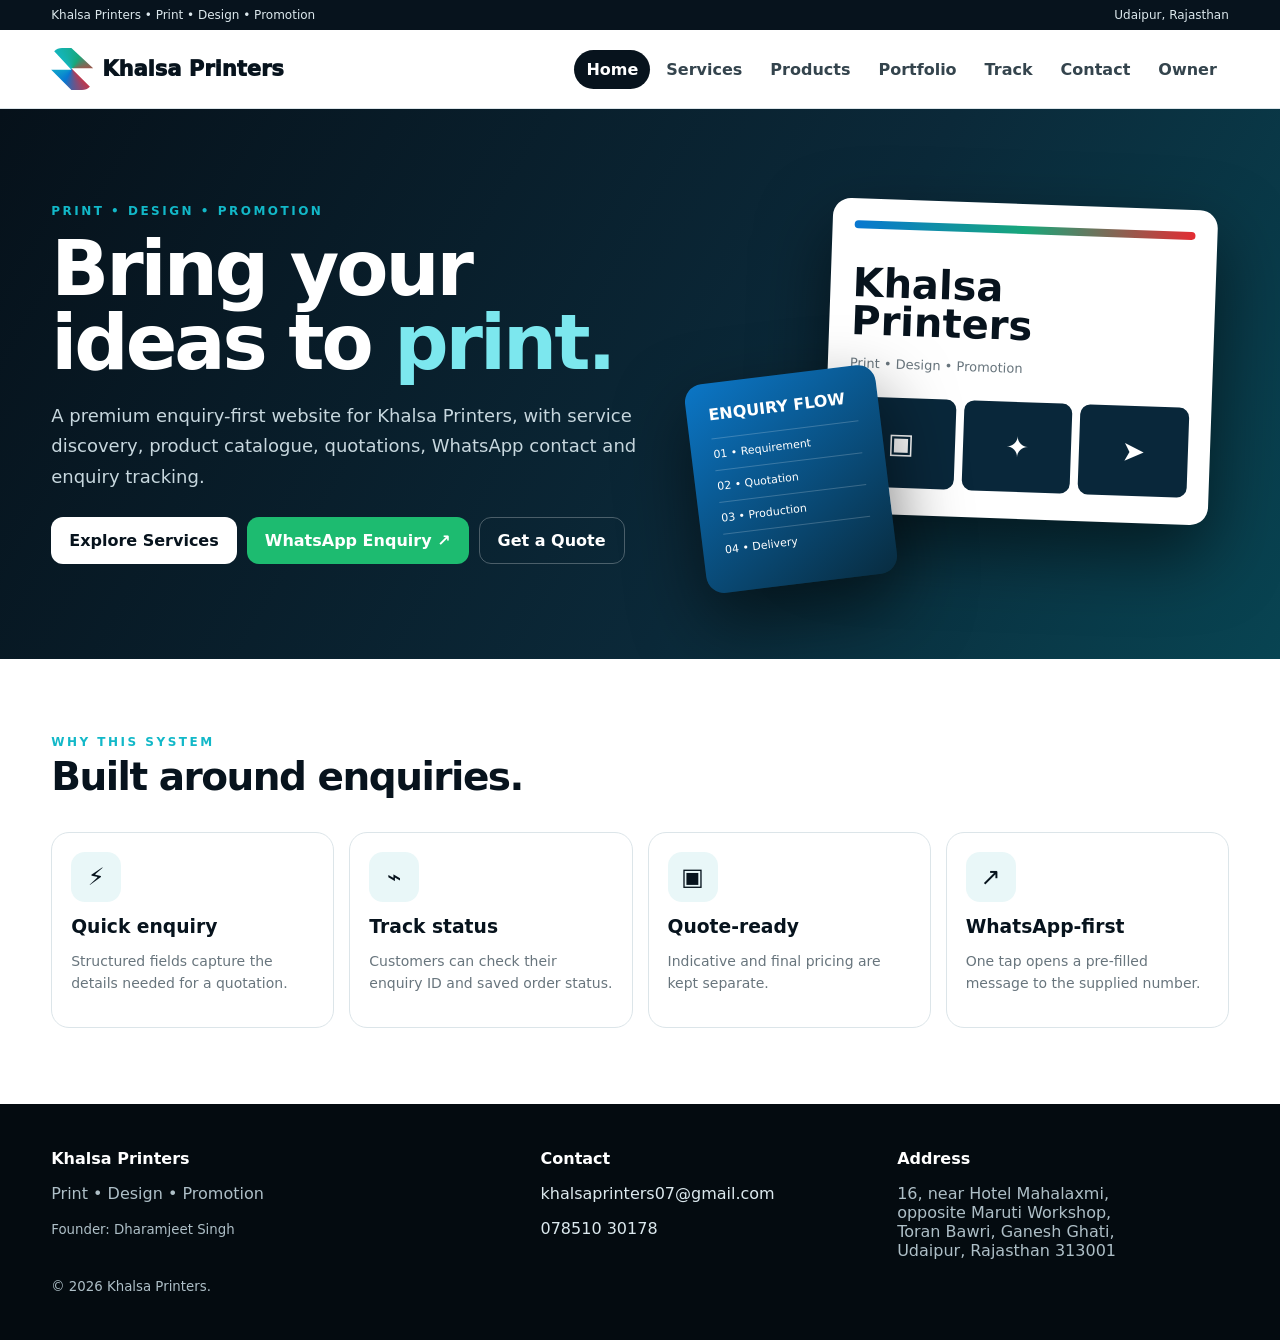
<file: khalsa-printers/index.html>
<!doctype html>
<html lang="en"><head><meta charset="utf-8"><meta name="viewport" content="width=device-width,initial-scale=1">
<title>Khalsa Printers | Print • Design • Promotion</title>
<meta name="description" content="Khalsa Printers — print, design and promotion enquiry website.">
<style>
:root{--n:#07131d;--b:#0877d1;--c:#12b8c8;--g:#18a77a;--r:#e42b32;--p:#f5f8fa;--line:#dce5e9;--muted:#68757d}
*{box-sizing:border-box}body{margin:0;font-family:Inter,system-ui,Arial,sans-serif;background:var(--p);color:#07131d}button,input,select,textarea{font:inherit}button{cursor:pointer;border:0}.wrap{width:min(1180px,92%);margin:auto}
.top{background:var(--n);color:#dce8ed;font-size:12px;padding:8px 0}.top .wrap{display:flex;justify-content:space-between}
nav{position:sticky;top:0;z-index:20;background:#ffffffed;backdrop-filter:blur(14px);border-bottom:1px solid var(--line)}.navin{min-height:78px;display:flex;align-items:center;gap:18px}
.logo{display:flex;align-items:center;gap:9px;text-decoration:none;color:var(--n);font-weight:950;font-size:21px;min-width:235px}.mark{width:42px;height:42px;border-radius:11px;background:conic-gradient(from 210deg,var(--b),var(--c),var(--g),var(--r),var(--b));clip-path:polygon(0 0,48% 0,100% 48%,48% 48%,100% 100%,48% 100%,0 52%,48% 52%)}.links{display:flex;gap:4px;margin-left:auto}.links button{background:transparent;padding:10px 12px;border-radius:999px;font-weight:800;color:#34444d}.links button:hover,.links button.active{background:var(--n);color:#fff}.menu{display:none;margin-left:auto;background:var(--n);color:#fff;border-radius:10px;padding:10px 12px}
.hero{background:linear-gradient(120deg,#06111a,#0b2939 60%,#084452);color:#fff;padding:75px 0;overflow:hidden}.hero .wrap{display:grid;grid-template-columns:1fr .9fr;gap:50px;align-items:center}.eyebrow{font-size:12px;letter-spacing:2.5px;font-weight:900;color:var(--c)}h1{font-size:clamp(44px,6vw,76px);line-height:.98;letter-spacing:-3px;margin:14px 0 20px}.hero h1 span{color:#7ce7ee}.hero p{color:#c7d7de;line-height:1.7;font-size:18px}.actions{display:flex;flex-wrap:wrap;gap:10px;margin-top:25px}.btn{padding:13px 18px;border-radius:12px;font-weight:900}.primary{background:#fff;color:var(--n)}.wa{background:#1dbb70;color:#fff}.outline{background:transparent;color:#fff;border:1px solid #ffffff44}.hero-art{height:400px;position:relative}.sheet{position:absolute;background:#fff;color:var(--n);border-radius:18px;padding:22px;box-shadow:0 30px 70px #0008}.sheet.main{width:72%;height:315px;right:3%;top:20px;transform:rotate(2deg)}.sheet.main .stripe{height:8px;border-radius:99px;background:linear-gradient(90deg,var(--b),var(--g),var(--r))}.sheet.main h2{font-size:40px;line-height:.95;margin:35px 0 8px}.sheet.main p{font-size:13px;color:#68757d}.mini{display:grid;grid-template-columns:repeat(3,1fr);gap:8px;margin-top:22px}.mini div{height:90px;border-radius:10px;background:#09273a;color:#fff;display:grid;place-items:center;font-size:28px}.sheet.side{width:36%;height:210px;left:0;bottom:0;background:linear-gradient(145deg,#0b76c6,#082c40);color:#fff;transform:rotate(-7deg)}.sheet.side b{display:block;margin-bottom:14px}.sheet.side span{display:block;border-top:1px solid #ffffff33;padding:9px 0;font-size:11px}
section{padding:76px 0}.alt{background:#fff}.head{display:flex;justify-content:space-between;align-items:end;gap:20px;margin-bottom:28px}.head h2{font-size:39px;letter-spacing:-1.5px;margin:5px 0}.head p{max-width:620px;color:var(--muted);line-height:1.6}.cards{display:grid;grid-template-columns:repeat(4,1fr);gap:15px}.card{background:#fff;border:1px solid var(--line);border-radius:18px;padding:19px;transition:.25s}.card:hover{transform:translateY(-5px);box-shadow:0 22px 55px #07131d18;border-color:#b6d2db}.icon{width:50px;height:50px;border-radius:14px;background:#e9f7f8;display:grid;place-items:center;font-size:24px}.card h3{margin:14px 0 7px}.card p{color:var(--muted);font-size:14px;line-height:1.55}.learn{background:transparent;color:var(--b);font-weight:900;padding:0}.filters{display:flex;gap:8px;flex-wrap:wrap;margin-bottom:18px}.filter{padding:9px 13px;border:1px solid var(--line);background:#fff;border-radius:99px;font-weight:800}.filter.active{background:var(--n);color:#fff}.prod{background:#fff;border:1px solid var(--line);border-radius:18px;padding:14px}.visual{height:145px;border-radius:12px;background:linear-gradient(135deg,#e8f5f8,#dfe8ec);display:grid;place-items:center;font-size:48px;color:var(--b)}.prod h3{margin:14px 0 7px}.prod p{font-size:13px;color:var(--muted);line-height:1.5}.tags{display:flex;gap:6px;flex-wrap:wrap;margin:12px 0}.tag{font-size:10px;background:#eef3f5;padding:6px 8px;border-radius:99px;font-weight:850}.prod button{width:100%;padding:11px;border-radius:10px;background:var(--n);color:#fff;font-weight:900}.why,.process{display:grid;grid-template-columns:repeat(4,1fr);gap:15px}.process{grid-template-columns:repeat(3,1fr)}.num{width:42px;height:42px;border-radius:50%;display:grid;place-items:center;background:var(--n);color:#fff;font-weight:900}.portfolio{display:grid;grid-template-columns:1.3fr .7fr .7fr;grid-auto-rows:210px;gap:14px}.tile{border-radius:18px;background:linear-gradient(145deg,#07131d,#0c4355);color:#fff;padding:20px;position:relative;overflow:hidden}.tile.large{grid-row:span 2}.tile b{position:absolute;left:18px;bottom:18px}.contact{display:grid;grid-template-columns:.85fr 1.15fr;gap:18px}.contactbox,.form{border-radius:22px;padding:28px}.contactbox{background:var(--n);color:#fff}.contactbox h3{font-size:28px;margin-top:0}.contactbox a{display:block;color:#fff;text-decoration:none;border:1px solid #ffffff1f;padding:12px;border-radius:11px;margin:9px 0}.contactbox a:hover{border-color:var(--c)}.form{background:#fff;border:1px solid var(--line)}.grid2{display:grid;grid-template-columns:1fr 1fr;gap:10px}.field{display:grid;gap:6px;margin-bottom:11px}.field label{font-size:12px;font-weight:900;color:#40505a}.field input,.field select,.field textarea{width:100%;border:1px solid var(--line);border-radius:10px;padding:11px;background:#fbfcfc}.field textarea{min-height:90px}.submit{background:var(--r);color:#fff;padding:12px 17px;border-radius:11px;font-weight:900}.band{background:linear-gradient(120deg,#07131d,#0d4052);color:#fff;border-radius:23px;padding:30px;display:flex;justify-content:space-between;align-items:center;gap:15px}.band h2{margin:0;font-size:30px}.band p{color:#bfd0d7}.footer{background:#040b10;color:#aebfc7;padding:45px 0}.footgrid{display:grid;grid-template-columns:1.4fr 1fr 1fr;gap:25px}.footer b{color:#fff}.footer a{color:#dce9ee;text-decoration:none}.modal{position:fixed;inset:0;background:#02090ebd;backdrop-filter:blur(7px);display:none;place-items:center;padding:16px;z-index:100}.modal.show{display:grid}.box{width:min(720px,100%);max-height:90vh;overflow:auto;background:#fff;border-radius:22px;padding:25px;position:relative}.close{position:absolute;right:14px;top:12px;border-radius:50%;width:36px;height:36px}.notice{font-size:12px;color:var(--muted);line-height:1.5}.estimate{background:#f2fbfc;border:1px dashed #9dd8de;border-radius:12px;padding:12px;margin:12px 0}.estimate b{font-size:24px}.result{display:none;margin-top:15px;border:1px solid var(--line);border-radius:15px;padding:16px;background:#fff}.result.show{display:block}.bar{height:9px;border-radius:99px;background:#e7eef1;overflow:hidden}.bar i{display:block;height:100%;background:linear-gradient(90deg,var(--b),var(--c),var(--g));width:25%}.admin{background:#08151e;color:#fff;border-radius:22px;padding:23px}.stats{display:grid;grid-template-columns:repeat(4,1fr);gap:10px;margin:15px 0}.stat{background:#102633;border:1px solid #ffffff12;border-radius:13px;padding:14px}.stat b{font-size:24px;display:block}.stat span{font-size:11px;color:#91aab4}.admin input,.admin select{width:100%;background:#0c202b;border:1px solid #294451;color:#fff;padding:10px;border-radius:9px}.adminlist{display:grid;gap:9px;margin-top:14px}.item{background:#0b1d27;border:1px solid #294451;border-radius:13px;padding:13px}.item small{color:#9cb0b8}.item .actions{margin-top:9px}.item select{width:auto}.mobile{display:none}
@media(max-width:1000px){.links button{font-size:12px;padding:9px 8px}.logo{min-width:185px}.cards,.why{grid-template-columns:1fr 1fr}.hero .wrap{grid-template-columns:1fr}.hero-art{height:350px}.portfolio{grid-template-columns:1fr 1fr}.tile.large{grid-row:span 1}.contact{grid-template-columns:1fr}.footgrid{grid-template-columns:1fr 1fr}}
@media(max-width:700px){.top .wrap{justify-content:center}.links{display:none}.menu{display:block}.logo{min-width:0}.hero{padding:55px 0}.hero-art{transform:scale(.84);transform-origin:center top;margin-bottom:-55px}.head{display:block}.head h2{font-size:32px}.cards,.why,.process,.grid2,.footgrid{grid-template-columns:1fr}.portfolio{grid-template-columns:1fr;grid-auto-rows:190px}.band{display:block}.band .btn{margin-top:12px}.mobile{position:fixed;top:70px;left:0;right:0;background:#fff;z-index:19;padding:9px;box-shadow:0 20px 40px #0002}.mobile.show{display:grid}.mobile button{text-align:left;background:#fff;padding:12px;font-weight:850;border-radius:9px}}
</style></head>
<body>
<div class="top"><div class="wrap"><span>Khalsa Printers • Print • Design • Promotion</span><span>Udaipur, Rajasthan</span></div></div>
<nav><div class="wrap navin"><a class="logo" href="#home"><span class="mark"></span><span>Khalsa Printers</span></a><div class="links" id="links"></div><button class="menu" onclick="toggleMenu()">☰</button></div></nav><div class="mobile" id="mobile"></div>
<section class="hero page" id="home"><div class="wrap"><div><div class="eyebrow">PRINT • DESIGN • PROMOTION</div><h1>Bring your ideas to <span>print.</span></h1><p>A premium enquiry-first website for Khalsa Printers, with service discovery, product catalogue, quotations, WhatsApp contact and enquiry tracking.</p><div class="actions"><button class="btn primary" onclick="go('services')">Explore Services</button><button class="btn wa" onclick="wa('Hello Khalsa Printers, I want to enquire about a printing requirement.')">WhatsApp Enquiry ↗</button><button class="btn outline" onclick="openQuote()">Get a Quote</button></div></div><div class="hero-art"><div class="sheet main"><div class="stripe"></div><h2>Khalsa<br>Printers</h2><p>Print • Design • Promotion</p><div class="mini"><div>▣</div><div>✦</div><div>➤</div></div></div><div class="sheet side"><b>ENQUIRY FLOW</b><span>01 • Requirement</span><span>02 • Quotation</span><span>03 • Production</span><span>04 • Delivery</span></div></div></div></section>
<section class="page alt" id="services"><div class="wrap"><div class="head"><div><div class="eyebrow">SERVICES</div><h2>What can we help with?</h2></div><p>Broad service categories keep this launch site accurate without inventing unsupported rates or promises.</p></div><div class="cards" id="serviceGrid"></div></div></section>
<section class="page" id="products"><div class="wrap"><div class="head"><div><div class="eyebrow">PRODUCTS</div><h2>Explore the catalogue.</h2></div><p>Products are enquiry-first. No fixed price is displayed unless a confirmed owner rate is added.</p></div><div class="filters" id="filters"></div><div class="cards" id="productGrid"></div></div></section>
<section class="alt"><div class="wrap"><div class="head"><div><div class="eyebrow">WHY THIS SYSTEM</div><h2>Built around enquiries.</h2></div></div><div class="why"><div class="card"><div class="icon">⚡</div><h3>Quick enquiry</h3><p>Structured fields capture the details needed for a quotation.</p></div><div class="card"><div class="icon">⌁</div><h3>Track status</h3><p>Customers can check their enquiry ID and saved order status.</p></div><div class="card"><div class="icon">▣</div><h3>Quote-ready</h3><p>Indicative and final pricing are kept separate.</p></div><div class="card"><div class="icon">↗</div><h3>WhatsApp-first</h3><p>One tap opens a pre-filled message to the supplied number.</p></div></div></div></section>
<section class="page"><div class="wrap"><div class="head"><div><div class="eyebrow">PROCESS</div><h2>Simple from enquiry to delivery.</h2></div></div><div class="process"><div class="card"><div class="num">01</div><h3>Send requirement</h3><p>Choose a product/service and add quantity, size, material, finishing and artwork needs.</p></div><div class="card"><div class="num">02</div><h3>Get quotation</h3><p>The system creates an enquiry ID. Final pricing is confirmed by the owner.</p></div><div class="card"><div class="num">03</div><h3>Track progress</h3><p>Use the enquiry ID to view saved status, payment and delivery information.</p></div></div></div></section>
<section class="alt page" id="portfolio"><div class="wrap"><div class="head"><div><div class="eyebrow">PORTFOLIO</div><h2>Work showcase.</h2></div><p>Real projects can be added here later without changing the layout.</p></div><div class="portfolio"><div class="tile large"><div style="font-size:90px;color:#21bfd0">▧</div><b>Print & brand collateral</b></div><div class="tile"><div style="font-size:70px;color:#f05b5b">◈</div><b>Promotion</b></div><div class="tile"><div style="font-size:70px;color:#55d2a2">✦</div><b>Creative design</b></div><div class="tile"><div style="font-size:70px;color:#ffd15b">▤</div><b>Custom print</b></div></div></div></section>
<section class="page" id="track"><div class="wrap"><div class="head"><div><div class="eyebrow">TRACK ORDER</div><h2>Check an enquiry.</h2></div><p>Enter an enquiry ID generated by this site. Static-demo records are stored in this browser.</p></div><div class="contact"><div class="form"><div class="field"><label>Enquiry ID</label><input id="trackId" placeholder="Example: KP-12345678"></div><button class="submit" onclick="track()">Track Enquiry</button><div class="result" id="trackResult"></div></div><div class="band"><div><h2>Need a fresh quotation?</h2><p>Send the requirement and get an enquiry ID.</p></div><button class="btn primary" onclick="openQuote()">Start Enquiry</button></div></div></div></section>
<section class="alt page" id="contact"><div class="wrap"><div class="head"><div><div class="eyebrow">CONTACT</div><h2>Talk to Khalsa Printers.</h2></div><p>No payment/UPI details are displayed because none were supplied for this site.</p></div><div class="contact"><div class="contactbox"><h3>Business contact</h3><a href="tel:+917851030178">☎ 078510 30178</a><a href="https://wa.me/919116124101" target="_blank">WhatsApp: 91161 24101 ↗</a><a href="mailto:khalsaprinters07@gmail.com">✉ khalsaprinters07@gmail.com</a><a href="https://www.instagram.com/khalsaprinters2023/" target="_blank">Instagram: @khalsaprinters2023 ↗</a><a href="https://www.google.com/maps/search/?api=1&query=16%20near%20Hotel%20Mahalaxmi%20opposite%20Maruti%20Workshop%20Toran%20Bawri%20Ganesh%20Ghati%20Udaipur%20Rajasthan%20313001" target="_blank">📍 16, near Hotel Mahalaxmi, opposite Maruti Workshop, Toran Bawri, Ganesh Ghati, Udaipur, Rajasthan 313001 ↗</a><p><b>Founder</b><br>Dharamjeet Singh</p></div><form class="form" onsubmit="contactWA(event)"><h3>Quick enquiry</h3><div class="grid2"><div class="field"><label>Name</label><input id="cName" required></div><div class="field"><label>Phone</label><input id="cPhone" required></div></div><div class="field"><label>Requirement</label><textarea id="cReq" required></textarea></div><button class="submit">Send on WhatsApp</button></form></div></div></section>
<section class="page" id="admin"><div class="wrap"><div class="head"><div><div class="eyebrow">OWNER CONTROL</div><h2>Enquiry dashboard.</h2></div><p>Static launch mode uses browser storage. Multi-device production should connect Supabase/Auth + database + RLS.</p></div><div class="admin"><div class="stats"><div class="stat"><b id="all">0</b><span>Total</span></div><div class="stat"><b id="new">0</b><span>New</span></div><div class="stat"><b id="prod">0</b><span>In Production</span></div><div class="stat"><b id="done">0</b><span>Completed</span></div></div><div class="grid2"><input id="asearch" placeholder="Search enquiry, customer, phone, product" oninput="renderAdmin()"><select id="afilter" onchange="renderAdmin()"><option>All</option><option>New</option><option>In Production</option><option>Completed</option><option>Cancelled</option></select></div><div class="adminlist" id="adminlist"></div></div></div></section>
</main>
<footer class="footer"><div class="wrap"><div class="footgrid"><div><b>Khalsa Printers</b><p>Print • Design • Promotion</p><small>Founder: Dharamjeet Singh</small></div><div><b>Contact</b><p><a href="mailto:khalsaprinters07@gmail.com">khalsaprinters07@gmail.com</a></p><p><a href="tel:+917851030178">078510 30178</a></p></div><div><b>Address</b><p>16, near Hotel Mahalaxmi,<br>opposite Maruti Workshop,<br>Toran Bawri, Ganesh Ghati,<br>Udaipur, Rajasthan 313001</p></div></div><small>© <span id="year"></span> Khalsa Printers.</small></div></footer>
<div class="modal" id="quote"><div class="box"><button class="close" onclick="closeM('quote')">×</button><div class="eyebrow">SMART ENQUIRY</div><h2>Tell us what you need.</h2><p class="notice">This launch mode creates an enquiry ID and stores it locally. No final price is invented.</p><div class="grid2"><div class="field"><label>Name</label><input id="qName"></div><div class="field"><label>Phone</label><input id="qPhone"></div><div class="field"><label>Product / Service</label><select id="qProduct"></select></div><div class="field"><label>Quantity</label><input id="qQty"></div><div class="field"><label>Size</label><input id="qSize"></div><div class="field"><label>Material</label><input id="qMat"></div><div class="field"><label>Finishing</label><input id="qFin"></div><div class="field"><label>Artwork</label><select id="qArt"><option>Customer will provide</option><option>Need design support</option><option>Not decided</option></select></div></div><div class="field"><label>Special requirement</label><textarea id="qReq"></textarea></div><div class="estimate">Enquiry ID<br><b id="qid">—</b></div><div class="actions"><button class="btn primary" onclick="save()">Create Enquiry</button><button class="btn wa" onclick="sendQuoteWA()">WhatsApp Enquiry ↗</button></div></div></div>
<div class="modal" id="serviceModal"><div class="box"><button class="close" onclick="closeM('serviceModal')">×</button><div class="eyebrow">SERVICE</div><h2 id="stitle"></h2><p id="sdesc"></p><div class="estimate"><b>Enquiry-ready</b><p class="notice">Exact inclusions, production details and final pricing are confirmed by Khalsa Printers.</p></div><div class="actions"><button class="btn primary" onclick="closeM('serviceModal');openQuote()">Get Quote</button><button class="btn wa" onclick="wa('Hello Khalsa Printers, I want to enquire about your '+document.getElementById('stitle').textContent+' service.')">WhatsApp ↗</button></div></div></div>
<script>
const PHONE='9116124101';const services=[['🖨️','Print','Printing requirements and production enquiries.'],['✦','Design','Creative artwork and design-support enquiries.'],['📣','Promotion','Promotional material and campaign-print enquiries.'],['▣','Custom Enquiry','For a requirement that does not fit a listed category.']];const products=[['Business Cards','Print','▣'],['Flyers & Leaflets','Print','▤'],['Banners / Flex','Promotion','▥'],['Posters','Print','◫'],['Stickers','Print','◉'],['Brochures','Print','▦'],['Design Support','Design','✎'],['Custom Requirement','Custom','＋']];let data=JSON.parse(localStorage.getItem('kp_enquiries')||'[]'),cat='All';const $=id=>document.getElementById(id);
function go(id){document.querySelectorAll('.page').forEach(x=>x.style.display='none');$(id).style.display='block';document.querySelectorAll('.links button').forEach(x=>x.classList.toggle('active',x.dataset.page===id));history.replaceState(null,'','#'+id);window.scrollTo(0,0);if(id==='admin')renderAdmin()}
function nav(){const items=[['home','Home'],['services','Services'],['products','Products'],['portfolio','Portfolio'],['track','Track'],['contact','Contact'],['admin','Owner']];items.forEach(([id,t])=>{let b=document.createElement('button');b.textContent=t;b.dataset.page=id;b.onclick=()=>go(id);$('links').appendChild(b);let m=b.cloneNode(true);m.onclick=()=>{go(id);toggleMenu()};$('mobile').appendChild(m)});go(location.hash.slice(1)||'home')}
function toggleMenu(){$('mobile').classList.toggle('show')}
function servicesUI(){$('serviceGrid').innerHTML=services.map((s,i)=>`<div class="card"><div class="icon">${s[0]}</div><h3>${s[1]}</h3><p>${s[2]}</p><button class="learn" onclick="service(${i})">View service →</button></div>`).join('')}
function productsUI(){$('filters').innerHTML=['All',...new Set(products.map(x=>x[1]))].map(x=>`<button class="filter ${x===cat?'active':''}" onclick="setCat('${x}')">${x}</button>`).join('');let rows=cat==='All'?products:products.filter(x=>x[1]===cat);$('productGrid').innerHTML=rows.map(x=>`<div class="prod"><div class="visual">${x[2]}</div><h3>${x[0]}</h3><p>Specification and final pricing are confirmed after enquiry.</p><div class="tags"><span class="tag">${x[1]}</span><span class="tag">Quote on request</span></div><button onclick="openQuote('${x[0]}')">Get Quote</button></div>`).join('')}
function setCat(x){cat=x;productsUI()}function service(i){$('stitle').textContent=services[i][1];$('sdesc').textContent=services[i][2];$('serviceModal').classList.add('show')}
function openQuote(p=''){ $('qProduct').innerHTML=products.map(x=>`<option>${x[0]}</option>`).join('')+'<option>Other / Custom</option>';if(p)$('qProduct').value=p;$('qid').textContent='KP-'+Date.now().toString().slice(-8);$('quote').classList.add('show')}
function closeM(id){$(id).classList.remove('show')}function wa(msg){window.open('https://wa.me/91'+PHONE+'?text='+encodeURIComponent(msg),'_blank')}
function save(){let e={id:$('qid').textContent,name:$('qName').value||'Customer',phone:$('qPhone').value,product:$('qProduct').value,quantity:$('qQty').value,size:$('qSize').value,material:$('qMat').value,finishing:$('qFin').value,artwork:$('qArt').value,requirement:$('qReq').value,status:'New',payment:'Pending',delivery:'Not Started',created:new Date().toISOString()};data.unshift(e);localStorage.setItem('kp_enquiries',JSON.stringify(data));$('trackId').value=e.id;closeM('quote');alert('Enquiry created: '+e.id)}
function sendQuoteWA(){wa(`Hello Khalsa Printers, I want a quotation.\nName: ${$('qName').value}\nPhone: ${$('qPhone').value}\nProduct/Service: ${$('qProduct').value}\nQuantity: ${$('qQty').value}\nSize: ${$('qSize').value}\nMaterial: ${$('qMat').value}\nFinishing: ${$('qFin').value}\nArtwork: ${$('qArt').value}\nRequirement: ${$('qReq').value}\nEnquiry ID: ${$('qid').textContent}`)}
function track(){let id=$('trackId').value.trim().toUpperCase(),e=data.find(x=>x.id===id),r=$('trackResult');r.classList.add('show');if(!e){r.innerHTML='<b>Enquiry not found.</b><p class="notice">Check the ID exactly as received.</p>';return}let w={New:25,'In Production':60,Completed:100,Cancelled:100}[e.status]||25;r.innerHTML=`<div><b>${e.id}</b> <span class="tag">${e.status}</span></div><p><b>Product:</b> ${esc(e.product)}<br><b>Quantity:</b> ${esc(e.quantity||'—')}<br><b>Payment:</b> ${esc(e.payment)}<br><b>Delivery:</b> ${esc(e.delivery)}</p><div class="bar"><i style="width:${w}%"></i></div><p class="notice">Latest saved status: ${esc(e.status)}.</p>`}
function contactWA(e){e.preventDefault();wa(`Hello Khalsa Printers,\nName: ${$('cName').value}\nPhone: ${$('cPhone').value}\nRequirement: ${$('cReq').value}`)}
function renderAdmin(){let q=($('asearch').value||'').toLowerCase(),f=$('afilter').value,rows=data.filter(e=>f==='All'||e.status===f).filter(e=>!q||[e.id,e.name,e.phone,e.product].join(' ').toLowerCase().includes(q));$('all').textContent=data.length;$('new').textContent=data.filter(e=>e.status==='New').length;$('prod').textContent=data.filter(e=>e.status==='In Production').length;$('done').textContent=data.filter(e=>e.status==='Completed').length;$('adminlist').innerHTML=rows.length?rows.map(e=>`<div class="item"><b>${esc(e.id)}</b> • ${esc(e.name)}<br><small>${esc(e.product)} · Qty ${esc(e.quantity||'—')} · ${esc(e.phone||'—')}</small><div class="actions"><select onchange="upd('${e.id}','status',this.value)"><option ${e.status==='New'?'selected':''}>New</option><option ${e.status==='In Production'?'selected':''}>In Production</option><option ${e.status==='Completed'?'selected':''}>Completed</option><option ${e.status==='Cancelled'?'selected':''}>Cancelled</option></select><select onchange="upd('${e.id}','payment',this.value)"><option ${e.payment==='Pending'?'selected':''}>Pending</option><option ${e.payment==='Partial'?'selected':''}>Partial</option><option ${e.payment==='Paid'?'selected':''}>Paid</option></select><select onchange="upd('${e.id}','delivery',this.value)"><option ${e.delivery==='Not Started'?'selected':''}>Not Started</option><option ${e.delivery==='Ready'?'selected':''}>Ready</option><option ${e.delivery==='Out for Delivery'?'selected':''}>Out for Delivery</option><option ${e.delivery==='Delivered'?'selected':''}>Delivered</option></select><button class="btn wa" onclick="wa('Update for enquiry ${e.id}: ${e.status}. Payment: ${e.payment}. Delivery: ${e.delivery}.')">WhatsApp</button></div></div>`).join(''):'<div style="color:#91aab4">No enquiries yet.</div>'}
function upd(id,k,v){let e=data.find(x=>x.id===id);if(e){e[k]=v;localStorage.setItem('kp_enquiries',JSON.stringify(data));renderAdmin()}}function esc(v){return String(v??'').replace(/[&<>'"]/g,m=>({'&':'&amp;','<':'&lt;','>':'&gt;',"'":'&#39;','"':'&quot;'}[m]))}
document.addEventListener('DOMContentLoaded',()=>{servicesUI();productsUI();nav();$('year').textContent=new Date().getFullYear();window.addEventListener('hashchange',()=>go(location.hash.slice(1)||'home'))});
</script></body></html>
</file>
